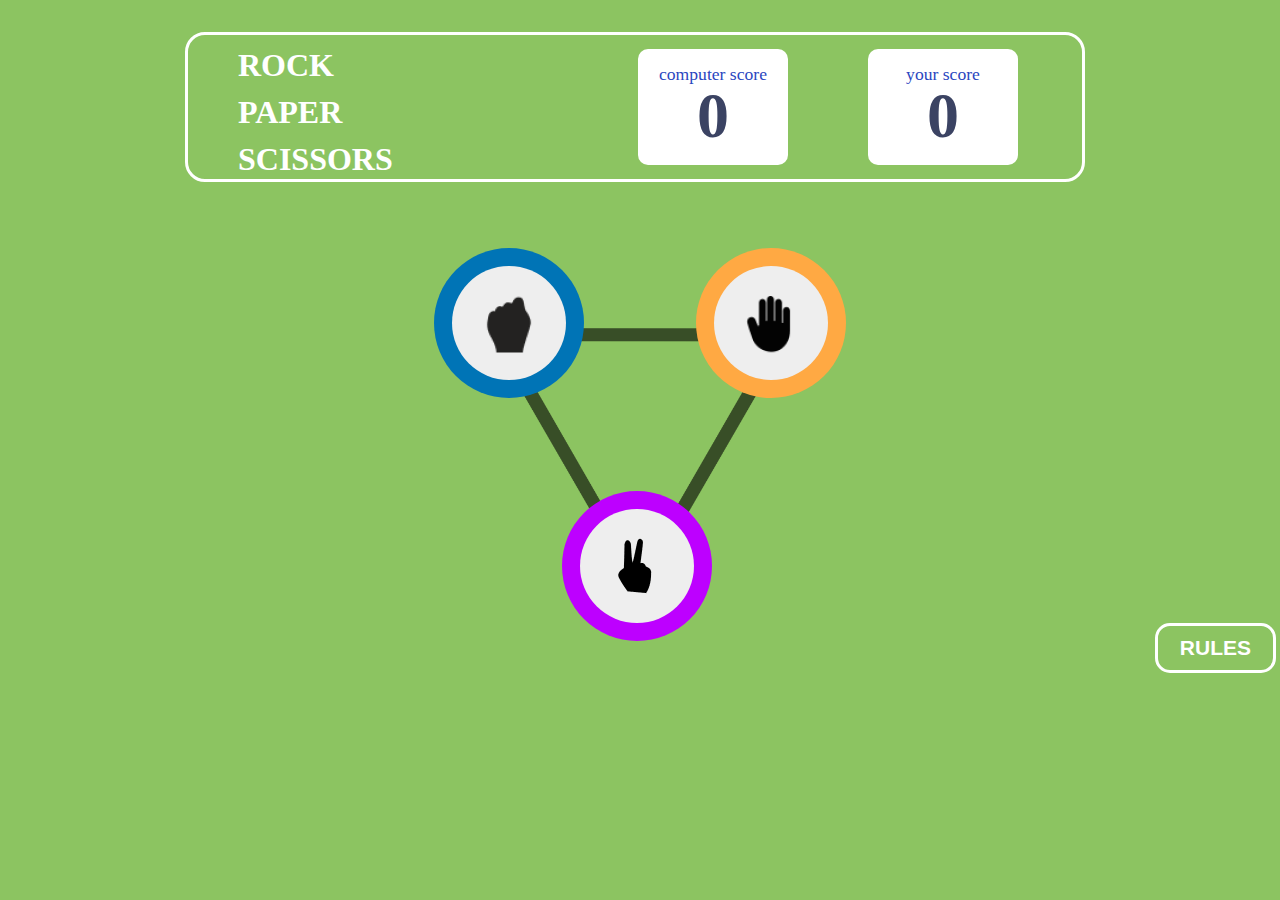
<file: index.html>
<!DOCTYPE html>
<html lang="en">

<head>
  <meta charset="UTF-8" />
  <meta name="viewport" content="width=device-width, initial-scale=1.0" />
  <title>test module(game)</title>
  <link rel="stylesheet" href="style.css" />
</head>

<body class="preload">
  <div class="container">
    <header class="header">
      <div class="main1_sub1">
        <h2>ROCK</h2>
        <h2>PAPER</h2>
        <h2>SCISSORS</h2>
      </div>
      <div id="scoreCom">
        <div class="score__title">computer score</div>
        <div id="score__number1">0</div>
      </div>
      <div id="scoreYou">
        <div class="score__title">your score</div>
        <div id="score__number2">0</div>
      </div>
    </header>

    <div class="game">
      <img src="images/triangle.png" id="rotate" />
      <div class="rock con">
        <div class="item">
          <img src="images/rock.png" />
        </div>
      </div>
      <div class="scissor con">
        <div class="item">
          <img src="images/scissor.png" />
        </div>
      </div>
      <div class="paper con">
        <div class="item">
          <img src="images/paper.png" />
        </div>
      </div>
      <div class="rock pc">
        <div class="item">
          <img src="images/rock.png" />
        </div>
      </div>
      <div class="scissor pc">
        <div class="item">
          <img src="images/scissor.png" />
        </div>
      </div>
      <div class="paper pc">
        <div class="item">
          <img src="images/paper.png" />
        </div>
      </div>
    </div>
    <div class="rules-btn">
      <button class="btn-rule">RULES</button>
    </div>
    <div class="rule-model">
      <div class="rule-img">
        <div>
          <button class="close"><img src="images/close.png" /></button>
        </div>
        <img src="images/rule.png" />
      </div>
    </div>

    <div class="win-model">
      <h1 class="winner">YOU WIN</h1>
      <h3 class="winner">AGAINST PC</h3>
      <button class="play">PLAY AGAIN</button>
    </div>
  </div>
  <script src="script.js"></script>
</body>

</html>
</file>
<file: style.css>
:root {
  --light-text: #ffffff;
  --dark-text: hsl(229, 25%, 31%);
  --score-text: hsl(229, 64%, 46%);

}
* {
  margin: 0;
  padding: 0;
  box-sizing: border-box;
}
body {
  width: 100%;
  height: 100vh;
  
  background-color: #8cc461;
}
.container {
  position: relative;
  max-width: 700px;
  margin: 0 auto;
  padding-top: 2rem;
}

.header {
  position: relative;
  display: grid;
  grid-template-columns: 300px 300px 300px;
  align-items: center;
  height: 150px;
  width: 900px;
  border: 3px solid white;
  border-radius: 20px;
  right: 15%;
  
}

.main1_sub1 h2{
  margin-left:50px;
  margin-top: 10px;  
  color: white;
  font-size: 2em;
}
#scoreCom {
  position: relative;
  margin-left: 150px;
  display: flex;
  flex-direction: column;
  align-items: center;
  justify-content: center;
  background: #fff;
  border-radius: 10px;
  width: 150px;
  height: 80%;
  line-height: 1;
}
#scoreYou {
  position: relative;
  margin-left: 80px;
  display: flex;
  flex-direction: column;
  align-items: center;
  justify-content: center;
  background: #fff;
  border-radius: 10px;
  width: 150px;
  height: 80%;
  line-height: 1;
}
.score__title {
 
  font-size: 1.1rem;
  color: var(--score-text);
}

#score__number1 {
  font-size: 4rem;
  font-weight: 700;
  color: var(--dark-text);
}
#score__number2 {
  font-size: 4rem;
  font-weight: 700;
  color: var(--dark-text);
}

.game {
  max-width: 100%;
  width: 700px;
  min-height: 49vh;
  display: grid;
  place-content: center;
  position: relative;
  padding-top: 16%;
}
#rotate {
  transform: rotate(3.142rad);
  width: 300px;
  opacity: 60%;
}
.con {
  width: 150px;
  height: 150px;
  border-radius: 50%;
  padding: 18px;
  position: absolute;
  cursor: pointer;
}
.pc {
  width: 150px;
  height: 150px;
  border-radius: 50%;
  padding: 18px;
  position: absolute;
  display: none;
}
.rock {
  background: #0074b6;
  left: 9em;
  top: 15%;
}
.scissor {
  background: #bd00ff;
  left: 17rem;
  top: 70%;
}
.paper {
  background: #ffa943;
  right: 9rem;
  top: 15%;
}

.item {
  background: #eee;
  height: 100%;
  border-radius: 50%;
  display: grid;
  place-content: center;
}

.rules-btn {
  width: 150%;
  display: flex;
  justify-content: flex-end;
  padding: 0 4rem 0rem 0;
}
.btn-rule {
  background: transparent;
  color: #ffffff;
  font-size: 21px;
  font-weight: 600;
  line-height: 24px;
  padding: 10px 22px;
  border-radius: 15px;
  border: 3px solid #ffffff;
  cursor: pointer;
}
.rule-model {
  width: 100%;
  height: 100vh;
  position: fixed;
  top: 30%;
  left: 74%;

  display: none;
}

.rule-img {
  transform: translateY(-200%);
  transition: all 0.4s ease;
}
.close {
  background: #ff0000;
  padding: 15px 22px;
  border-radius: 50%;
  border: 5px solid #ffffff;
  cursor: pointer;
  position: relative;
  left: 15rem;
  top: 1rem;
}
.win-model {
  position: fixed;
  width: 100%;
  height: 100vh;
  display: flex;
  justify-content: center;
  align-items: center;
  flex-direction: column;
  top: 15%;
  right: 0rem;
  text-align: center;
  display: none;
}

win-model::before {
  position: absolute;
  width: 100%;
  height: 100%;
  content: "";
  opacity: 0.6;
}
.winner,
.play {
  z-index: 1;
}
.winner {
  color: #ffffff;
  padding-bottom: 1rem;
}
.winner h1 {
  font-size: 39px;
  line-height: 45px;
  font-weight: 800;
}
.winner h3 {
  font-size: 25px;
  line-height: 29px;
  font-weight: 800;
}
.play {
  background: #eee;
  letter-spacing: 3px;
  color: #6b6b6b;
  cursor: pointer;
  outline: none;
  border: none;
  padding: 10px 15px;
  border-radius: 10px;
  font-size: 13px;
  font-weight: 600;
  line-height: 17px;
}
.show {
  left: 3em;
  top: 40%;
}
.right {
  left: 33rem;
  top: 40%;
}
.winshow {
  box-shadow: 0 0 0 30px#00A300, 0 0 0 25px #00d100, 0 0 0 25px #8aff8a;
}
</file>
